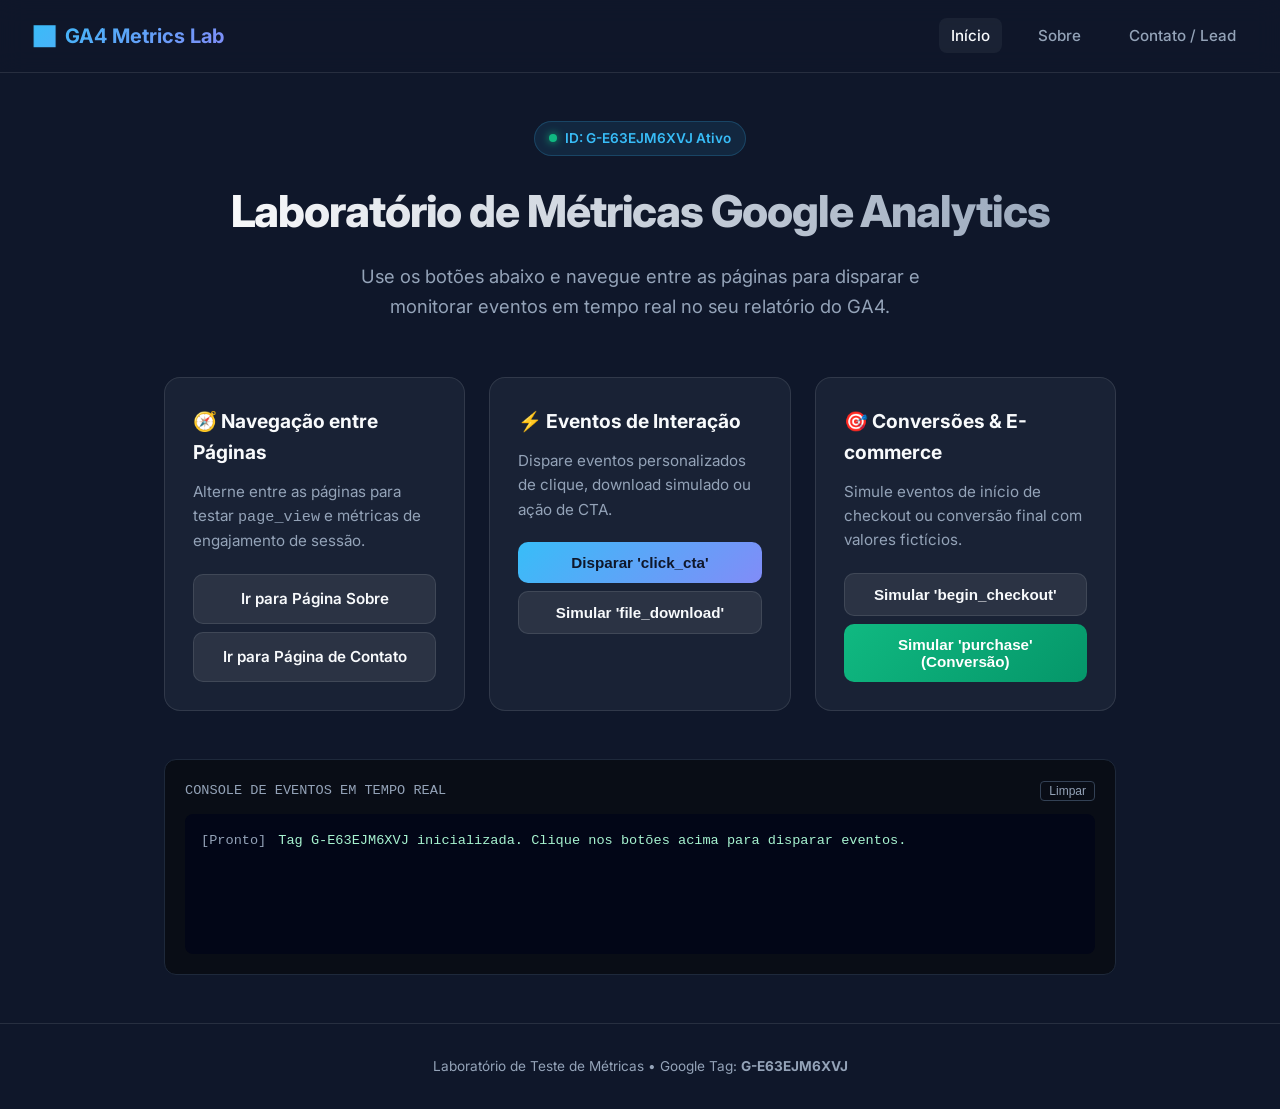
<file: index.html>
<!DOCTYPE html>
<html lang="pt-BR">
<head>
  <!-- Google tag (gtag.js) -->
  <script async src="https://www.googletagmanager.com/gtag/js?id=G-E63EJM6XVJ"></script>
  <script>
    window.dataLayer = window.dataLayer || [];
    function gtag(){dataLayer.push(arguments);}
    gtag('js', new Date());

    gtag('config', 'G-E63EJM6XVJ');
  </script>

  <meta charset="UTF-8">
  <meta name="viewport" content="width=device-width, initial-scale=1.0">
  <title>Teste de Métricas GA4 | Início</title>
  <link rel="stylesheet" href="style.css">
  <link rel="preconnect" href="https://fonts.googleapis.com">
  <link rel="preconnect" href="https://fonts.gstatic.com" crossorigin>
  <link href="https://fonts.googleapis.com/css2?family=Inter:wght@400;500;600;700;800&display=swap" rel="stylesheet">
</head>
<body>

  <nav class="navbar">
    <a href="index.html" class="logo">
      <span>📊</span> GA4 Metrics Lab
    </a>
    <ul class="nav-links">
      <li><a href="index.html" class="active">Início</a></li>
      <li><a href="sobre.html">Sobre</a></li>
      <li><a href="contato.html">Contato / Lead</a></li>
    </ul>
  </nav>

  <main class="container">
    <section class="hero">
      <div class="badge">
        <span class="dot"></span> ID: G-E63EJM6XVJ Ativo
      </div>
      <h1>Laboratório de Métricas Google Analytics</h1>
      <p>Use os botões abaixo e navegue entre as páginas para disparar e monitorar eventos em tempo real no seu relatório do GA4.</p>
    </section>

    <div class="grid">
      <!-- Card 1: Pageview & Navigation -->
      <div class="card">
        <h3>🧭 Navegação entre Páginas</h3>
        <p>Alterne entre as páginas para testar <code>page_view</code> e métricas de engajamento de sessão.</p>
        <div style="display: flex; gap: 0.5rem; flex-direction: column;">
          <a href="sobre.html" class="btn btn-secondary">Ir para Página Sobre</a>
          <a href="contato.html" class="btn btn-secondary">Ir para Página de Contato</a>
        </div>
      </div>

      <!-- Card 2: CTA & Custom Events -->
      <div class="card">
        <h3>⚡ Eventos de Interação</h3>
        <p>Dispare eventos personalizados de clique, download simulado ou ação de CTA.</p>
        <div style="display: flex; gap: 0.5rem; flex-direction: column;">
          <button id="btn-cta" class="btn btn-primary" onclick="trackCustomEvent('click_cta', { cta_name: 'hero_test_button', position: 'main_grid' })">
            Disparar 'click_cta'
          </button>
          <button id="btn-download" class="btn btn-secondary" onclick="trackCustomEvent('file_download', { file_name: 'documento_exemplo.pdf', file_extension: 'pdf' })">
            Simular 'file_download'
          </button>
        </div>
      </div>

      <!-- Card 3: Conversion & Purchase -->
      <div class="card">
        <h3>🎯 Conversões & E-commerce</h3>
        <p>Simule eventos de início de checkout ou conversão final com valores fictícios.</p>
        <div style="display: flex; gap: 0.5rem; flex-direction: column;">
          <button id="btn-checkout" class="btn btn-secondary" onclick="trackCustomEvent('begin_checkout', { value: 149.90, currency: 'BRL' })">
            Simular 'begin_checkout'
          </button>
          <button id="btn-purchase" class="btn btn-success" onclick="trackCustomEvent('purchase', { transaction_id: 'T_' + Date.now(), value: 299.00, currency: 'BRL' })">
            Simular 'purchase' (Conversão)
          </button>
        </div>
      </div>
    </div>

    <!-- Event Console -->
    <div class="console-card">
      <div class="console-header">
        <span>CONSOLE DE EVENTOS EM TEMPO REAL</span>
        <button onclick="clearLogs()" style="background: none; border: 1px solid #334155; color: #94a3b8; padding: 2px 8px; border-radius: 4px; cursor: pointer; font-size: 0.75rem;">Limpar</button>
      </div>
      <div class="console-logs" id="consoleLogs">
        <div class="log-entry">
          <span class="log-time">[Pronto]</span>
          <span class="log-msg">Tag G-E63EJM6XVJ inicializada. Clique nos botões acima para disparar eventos.</span>
        </div>
      </div>
    </div>
  </main>

  <footer>
    <p>Laboratório de Teste de Métricas • Google Tag: <strong>G-E63EJM6XVJ</strong></p>
  </footer>

  <script src="script.js"></script>
</body>
</html>
</file>
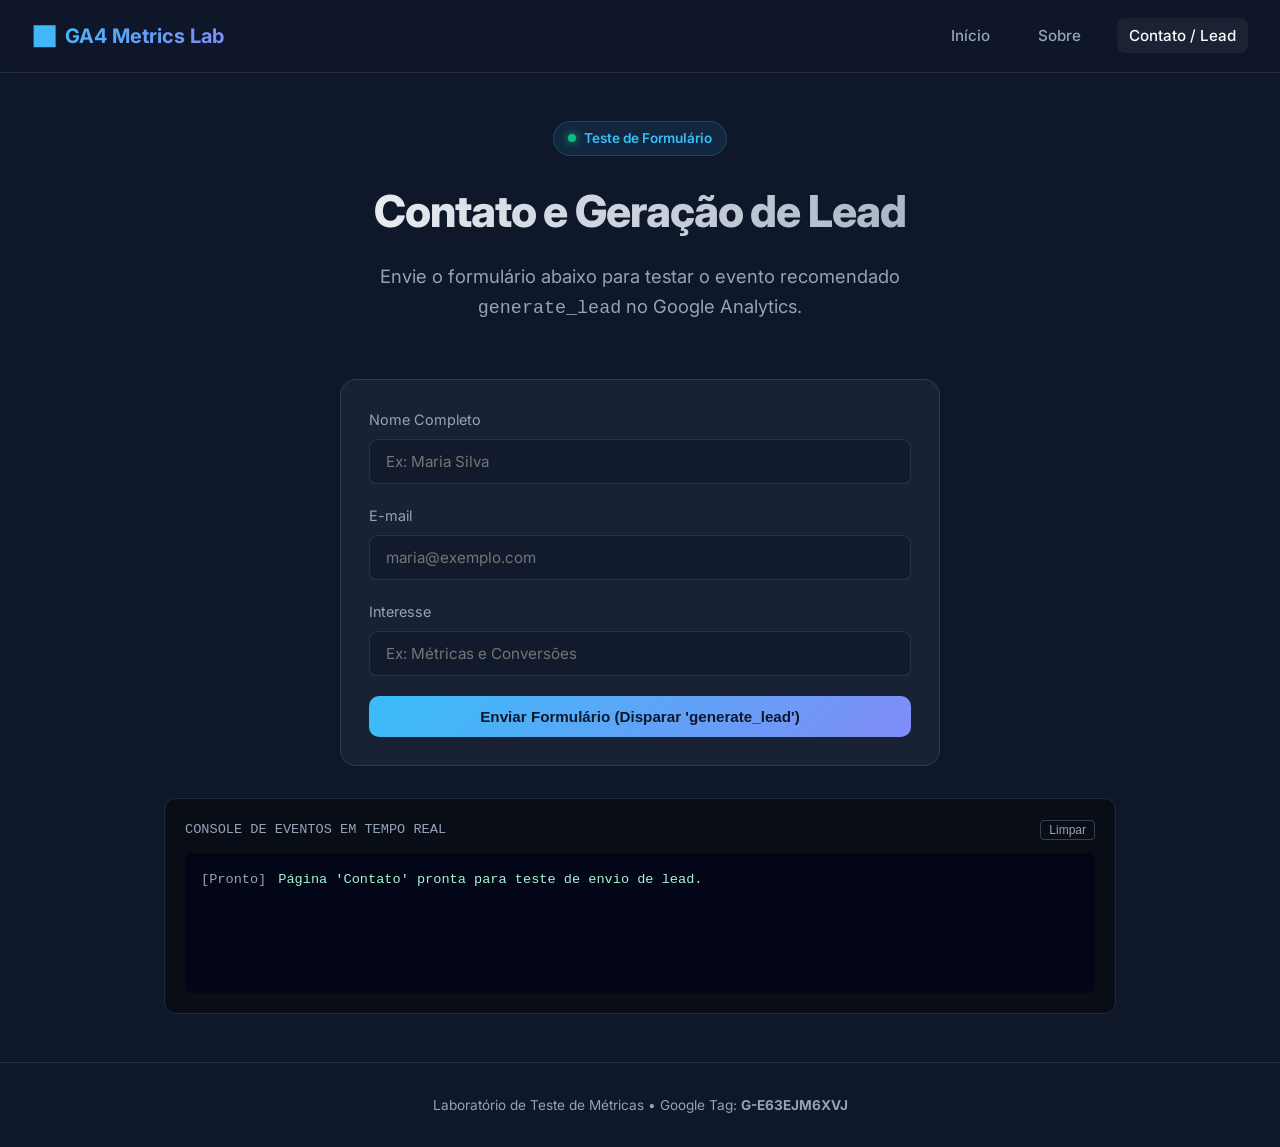
<file: contato.html>
<!DOCTYPE html>
<html lang="pt-BR">
<head>
  <!-- Google tag (gtag.js) -->
  <script async src="https://www.googletagmanager.com/gtag/js?id=G-E63EJM6XVJ"></script>
  <script>
    window.dataLayer = window.dataLayer || [];
    function gtag(){dataLayer.push(arguments);}
    gtag('js', new Date());

    gtag('config', 'G-E63EJM6XVJ');
  </script>

  <meta charset="UTF-8">
  <meta name="viewport" content="width=device-width, initial-scale=1.0">
  <title>Teste de Métricas GA4 | Contato</title>
  <link rel="stylesheet" href="style.css">
  <link rel="preconnect" href="https://fonts.googleapis.com">
  <link rel="preconnect" href="https://fonts.gstatic.com" crossorigin>
  <link href="https://fonts.googleapis.com/css2?family=Inter:wght@400;500;600;700;800&display=swap" rel="stylesheet">
</head>
<body>

  <nav class="navbar">
    <a href="index.html" class="logo">
      <span>📊</span> GA4 Metrics Lab
    </a>
    <ul class="nav-links">
      <li><a href="index.html">Início</a></li>
      <li><a href="sobre.html">Sobre</a></li>
      <li><a href="contato.html" class="active">Contato / Lead</a></li>
    </ul>
  </nav>

  <main class="container">
    <section class="hero">
      <div class="badge">
        <span class="dot"></span> Teste de Formulário
      </div>
      <h1>Contato e Geração de Lead</h1>
      <p>Envie o formulário abaixo para testar o evento recomendado <code>generate_lead</code> no Google Analytics.</p>
    </section>

    <div class="card" style="max-width: 600px; margin: 0 auto 2rem auto;">
      <form id="contactForm" onsubmit="handleFormSubmit(event)">
        <div class="form-group">
          <label for="name">Nome Completo</label>
          <input type="text" id="name" placeholder="Ex: Maria Silva" required>
        </div>

        <div class="form-group">
          <label for="email">E-mail</label>
          <input type="email" id="email" placeholder="maria@exemplo.com" required>
        </div>

        <div class="form-group">
          <label for="interest">Interesse</label>
          <input type="text" id="interest" placeholder="Ex: Métricas e Conversões">
        </div>

        <button type="submit" class="btn btn-primary">
          Enviar Formulário (Disparar 'generate_lead')
        </button>
      </form>
    </div>

    <!-- Event Console -->
    <div class="console-card">
      <div class="console-header">
        <span>CONSOLE DE EVENTOS EM TEMPO REAL</span>
        <button onclick="clearLogs()" style="background: none; border: 1px solid #334155; color: #94a3b8; padding: 2px 8px; border-radius: 4px; cursor: pointer; font-size: 0.75rem;">Limpar</button>
      </div>
      <div class="console-logs" id="consoleLogs">
        <div class="log-entry">
          <span class="log-time">[Pronto]</span>
          <span class="log-msg">Página 'Contato' pronta para teste de envio de lead.</span>
        </div>
      </div>
    </div>
  </main>

  <footer>
    <p>Laboratório de Teste de Métricas • Google Tag: <strong>G-E63EJM6XVJ</strong></p>
  </footer>

  <script src="script.js"></script>
  <script>
    function handleFormSubmit(e) {
      e.preventDefault();
      const interest = document.getElementById('interest').value || 'Geral';
      
      trackCustomEvent('generate_lead', {
        lead_source: 'site_contact_form',
        interest_topic: interest,
        value: 50.00,
        currency: 'BRL'
      });

      alert('Formulário enviado com sucesso! Evento "generate_lead" registrado no GA4.');
      e.target.reset();
    }
  </script>
</body>
</html>
</file>
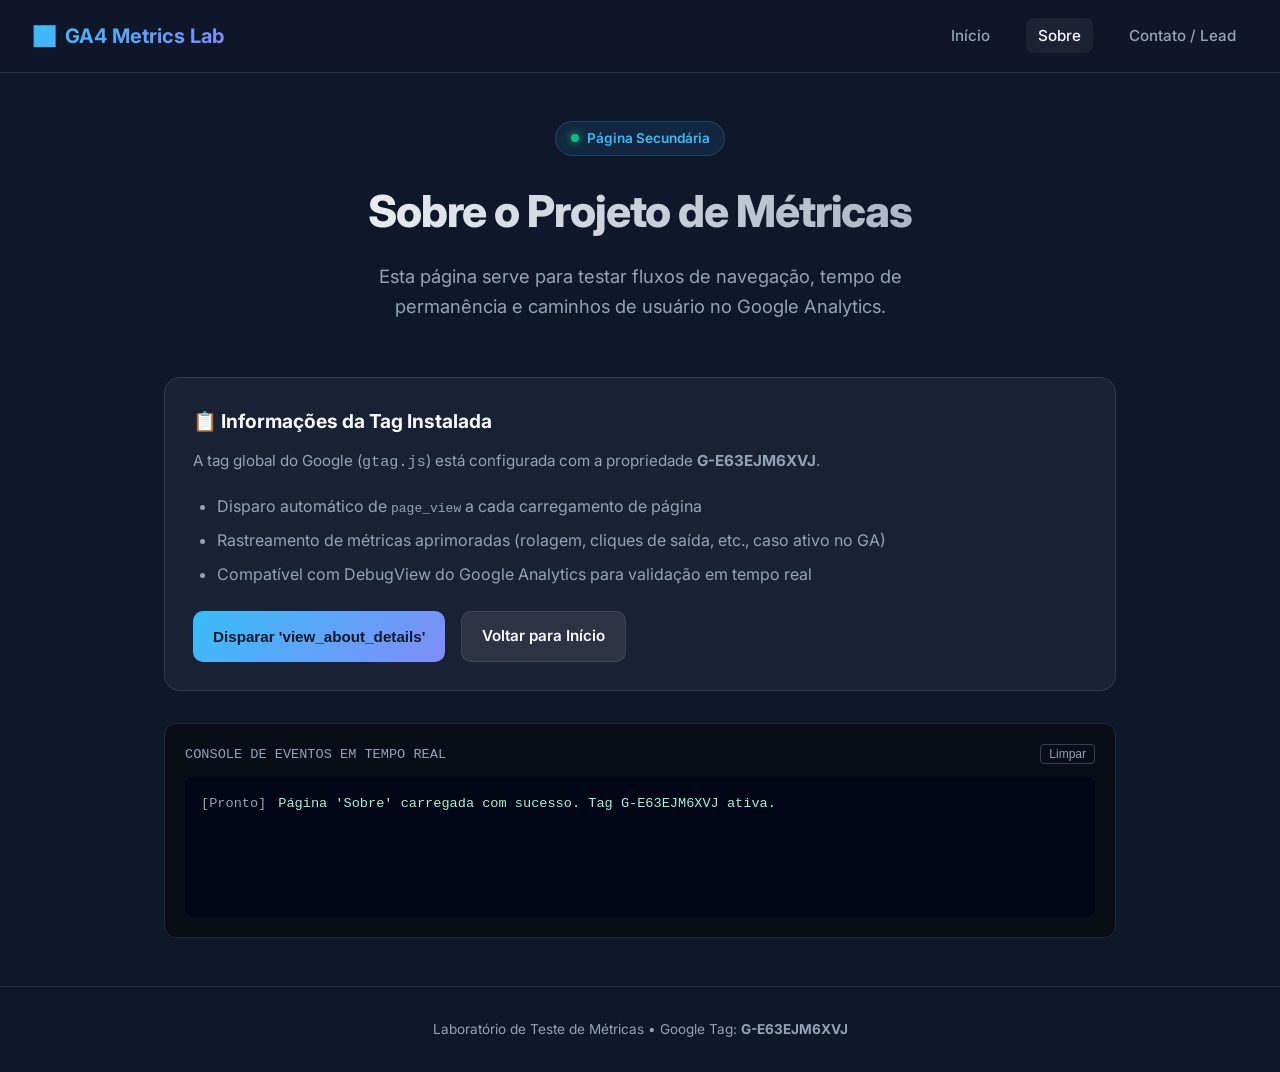
<file: sobre.html>
<!DOCTYPE html>
<html lang="pt-BR">
<head>
  <!-- Google tag (gtag.js) -->
  <script async src="https://www.googletagmanager.com/gtag/js?id=G-E63EJM6XVJ"></script>
  <script>
    window.dataLayer = window.dataLayer || [];
    function gtag(){dataLayer.push(arguments);}
    gtag('js', new Date());

    gtag('config', 'G-E63EJM6XVJ');
  </script>

  <meta charset="UTF-8">
  <meta name="viewport" content="width=device-width, initial-scale=1.0">
  <title>Teste de Métricas GA4 | Sobre</title>
  <link rel="stylesheet" href="style.css">
  <link rel="preconnect" href="https://fonts.googleapis.com">
  <link rel="preconnect" href="https://fonts.gstatic.com" crossorigin>
  <link href="https://fonts.googleapis.com/css2?family=Inter:wght@400;500;600;700;800&display=swap" rel="stylesheet">
</head>
<body>

  <nav class="navbar">
    <a href="index.html" class="logo">
      <span>📊</span> GA4 Metrics Lab
    </a>
    <ul class="nav-links">
      <li><a href="index.html">Início</a></li>
      <li><a href="sobre.html" class="active">Sobre</a></li>
      <li><a href="contato.html">Contato / Lead</a></li>
    </ul>
  </nav>

  <main class="container">
    <section class="hero">
      <div class="badge">
        <span class="dot"></span> Página Secundária
      </div>
      <h1>Sobre o Projeto de Métricas</h1>
      <p>Esta página serve para testar fluxos de navegação, tempo de permanência e caminhos de usuário no Google Analytics.</p>
    </section>

    <div class="card" style="margin-bottom: 2rem;">
      <h3>📋 Informações da Tag Instalada</h3>
      <p>A tag global do Google (<code>gtag.js</code>) está configurada com a propriedade <strong>G-E63EJM6XVJ</strong>.</p>
      <ul style="color: var(--text-secondary); margin-left: 1.5rem; margin-bottom: 1.5rem; display: flex; flex-direction: column; gap: 0.5rem;">
        <li>Disparo automático de <code>page_view</code> a cada carregamento de página</li>
        <li>Rastreamento de métricas aprimoradas (rolagem, cliques de saída, etc., caso ativo no GA)</li>
        <li>Compatível com DebugView do Google Analytics para validação em tempo real</li>
      </ul>
      <div style="display: flex; gap: 1rem; flex-wrap: wrap;">
        <button class="btn btn-primary" style="width: auto;" onclick="trackCustomEvent('view_about_details', { section: 'project_info' })">
          Disparar 'view_about_details'
        </button>
        <a href="index.html" class="btn btn-secondary" style="width: auto;">Voltar para Início</a>
      </div>
    </div>

    <!-- Event Console -->
    <div class="console-card">
      <div class="console-header">
        <span>CONSOLE DE EVENTOS EM TEMPO REAL</span>
        <button onclick="clearLogs()" style="background: none; border: 1px solid #334155; color: #94a3b8; padding: 2px 8px; border-radius: 4px; cursor: pointer; font-size: 0.75rem;">Limpar</button>
      </div>
      <div class="console-logs" id="consoleLogs">
        <div class="log-entry">
          <span class="log-time">[Pronto]</span>
          <span class="log-msg">Página 'Sobre' carregada com sucesso. Tag G-E63EJM6XVJ ativa.</span>
        </div>
      </div>
    </div>
  </main>

  <footer>
    <p>Laboratório de Teste de Métricas • Google Tag: <strong>G-E63EJM6XVJ</strong></p>
  </footer>

  <script src="script.js"></script>
</body>
</html>
</file>
<file: style.css>
:root {
  --bg-primary: #0f172a;
  --bg-secondary: #1e293b;
  --bg-card: rgba(30, 41, 59, 0.7);
  --border-color: rgba(255, 255, 255, 0.1);
  --text-primary: #f8fafc;
  --text-secondary: #94a3b8;
  --accent: #38bdf8;
  --accent-hover: #0ea5e9;
  --accent-gradient: linear-gradient(135deg, #38bdf8 0%, #818cf8 100%);
  --success: #10b981;
  --warning: #f59e0b;
  --font-family: 'Inter', -apple-system, BlinkMacSystemFont, 'Segoe UI', Roboto, sans-serif;
}

* {
  margin: 0;
  padding: 0;
  box-sizing: border-box;
}

body {
  font-family: var(--font-family);
  background-color: var(--bg-primary);
  color: var(--text-primary);
  min-height: 100vh;
  display: flex;
  flex-direction: column;
  line-height: 1.6;
}

/* Navbar */
.navbar {
  display: flex;
  justify-content: space-between;
  align-items: center;
  padding: 1.25rem 2rem;
  background: rgba(15, 23, 42, 0.8);
  backdrop-filter: blur(12px);
  border-bottom: 1px solid var(--border-color);
  position: sticky;
  top: 0;
  z-index: 100;
}

.logo {
  font-size: 1.25rem;
  font-weight: 700;
  background: var(--accent-gradient);
  -webkit-background-clip: text;
  -webkit-text-fill-color: transparent;
  text-decoration: none;
  display: flex;
  align-items: center;
  gap: 0.5rem;
}

.nav-links {
  display: flex;
  gap: 1.5rem;
  list-style: none;
}

.nav-links a {
  color: var(--text-secondary);
  text-decoration: none;
  font-weight: 500;
  font-size: 0.95rem;
  transition: color 0.2s ease;
  padding: 0.5rem 0.75rem;
  border-radius: 8px;
}

.nav-links a:hover,
.nav-links a.active {
  color: var(--text-primary);
  background: rgba(255, 255, 255, 0.05);
}

/* Main Container */
.container {
  max-width: 1000px;
  margin: 0 auto;
  padding: 3rem 1.5rem;
  flex: 1;
  width: 100%;
}

/* Hero Section */
.hero {
  text-align: center;
  margin-bottom: 3.5rem;
}

.badge {
  display: inline-flex;
  align-items: center;
  gap: 0.5rem;
  background: rgba(56, 189, 248, 0.1);
  color: var(--accent);
  border: 1px solid rgba(56, 189, 248, 0.2);
  padding: 0.35rem 0.9rem;
  border-radius: 9999px;
  font-size: 0.85rem;
  font-weight: 600;
  margin-bottom: 1.25rem;
}

.badge .dot {
  width: 8px;
  height: 8px;
  background: var(--success);
  border-radius: 50%;
  box-shadow: 0 0 8px var(--success);
  animation: pulse 2s infinite;
}

@keyframes pulse {
  0%, 100% { opacity: 1; transform: scale(1); }
  50% { opacity: 0.5; transform: scale(1.2); }
}

.hero h1 {
  font-size: 2.75rem;
  font-weight: 800;
  letter-spacing: -0.025em;
  margin-bottom: 1rem;
  background: linear-gradient(to right, #ffffff, #94a3b8);
  -webkit-background-clip: text;
  -webkit-text-fill-color: transparent;
}

.hero p {
  color: var(--text-secondary);
  font-size: 1.15rem;
  max-width: 600px;
  margin: 0 auto;
}

/* Card Grid */
.grid {
  display: grid;
  grid-template-columns: repeat(auto-fit, minmax(280px, 1fr));
  gap: 1.5rem;
  margin-bottom: 3rem;
}

.card {
  background: var(--bg-card);
  backdrop-filter: blur(10px);
  border: 1px solid var(--border-color);
  border-radius: 16px;
  padding: 1.75rem;
  transition: transform 0.2s ease, border-color 0.2s ease, box-shadow 0.2s ease;
}

.card:hover {
  transform: translateY(-4px);
  border-color: rgba(56, 189, 248, 0.4);
  box-shadow: 0 12px 30px rgba(0, 0, 0, 0.3);
}

.card h3 {
  font-size: 1.2rem;
  margin-bottom: 0.75rem;
  display: flex;
  align-items: center;
  gap: 0.5rem;
}

.card p {
  color: var(--text-secondary);
  font-size: 0.95rem;
  margin-bottom: 1.25rem;
}

/* Buttons */
.btn {
  display: inline-flex;
  align-items: center;
  justify-content: center;
  gap: 0.5rem;
  padding: 0.75rem 1.25rem;
  border-radius: 10px;
  font-weight: 600;
  font-size: 0.95rem;
  text-decoration: none;
  cursor: pointer;
  border: none;
  transition: all 0.2s ease;
  width: 100%;
}

.btn-primary {
  background: var(--accent-gradient);
  color: #0f172a;
}

.btn-primary:hover {
  opacity: 0.92;
  box-shadow: 0 4px 15px rgba(56, 189, 248, 0.4);
}

.btn-secondary {
  background: rgba(255, 255, 255, 0.08);
  color: var(--text-primary);
  border: 1px solid var(--border-color);
}

.btn-secondary:hover {
  background: rgba(255, 255, 255, 0.15);
}

.btn-success {
  background: linear-gradient(135deg, #10b981 0%, #059669 100%);
  color: #ffffff;
}

.btn-success:hover {
  box-shadow: 0 4px 15px rgba(16, 185, 129, 0.4);
}

/* Live Event Console */
.console-card {
  background: #090d16;
  border: 1px solid #1e293b;
  border-radius: 12px;
  padding: 1.25rem;
  margin-top: 2rem;
}

.console-header {
  display: flex;
  justify-content: space-between;
  align-items: center;
  margin-bottom: 0.75rem;
  font-size: 0.85rem;
  color: var(--text-secondary);
  font-family: monospace;
}

.console-logs {
  background: #020617;
  border-radius: 8px;
  padding: 1rem;
  height: 140px;
  overflow-y: auto;
  font-family: 'Courier New', Courier, monospace;
  font-size: 0.85rem;
  color: #38bdf8;
  display: flex;
  flex-direction: column;
  gap: 0.4rem;
}

.log-entry {
  display: flex;
  gap: 0.75rem;
}

.log-time {
  color: var(--text-secondary);
}

.log-msg {
  color: #a7f3d0;
}

/* Forms */
.form-group {
  margin-bottom: 1.25rem;
}

.form-group label {
  display: block;
  margin-bottom: 0.5rem;
  font-size: 0.9rem;
  color: var(--text-secondary);
}

.form-group input,
.form-group textarea {
  width: 100%;
  padding: 0.75rem 1rem;
  background: rgba(15, 23, 42, 0.6);
  border: 1px solid var(--border-color);
  border-radius: 8px;
  color: var(--text-primary);
  font-family: inherit;
  font-size: 0.95rem;
  outline: none;
  transition: border-color 0.2s;
}

.form-group input:focus,
.form-group textarea:focus {
  border-color: var(--accent);
}

/* Footer */
footer {
  text-align: center;
  padding: 2rem;
  border-top: 1px solid var(--border-color);
  color: var(--text-secondary);
  font-size: 0.85rem;
}
</file>
